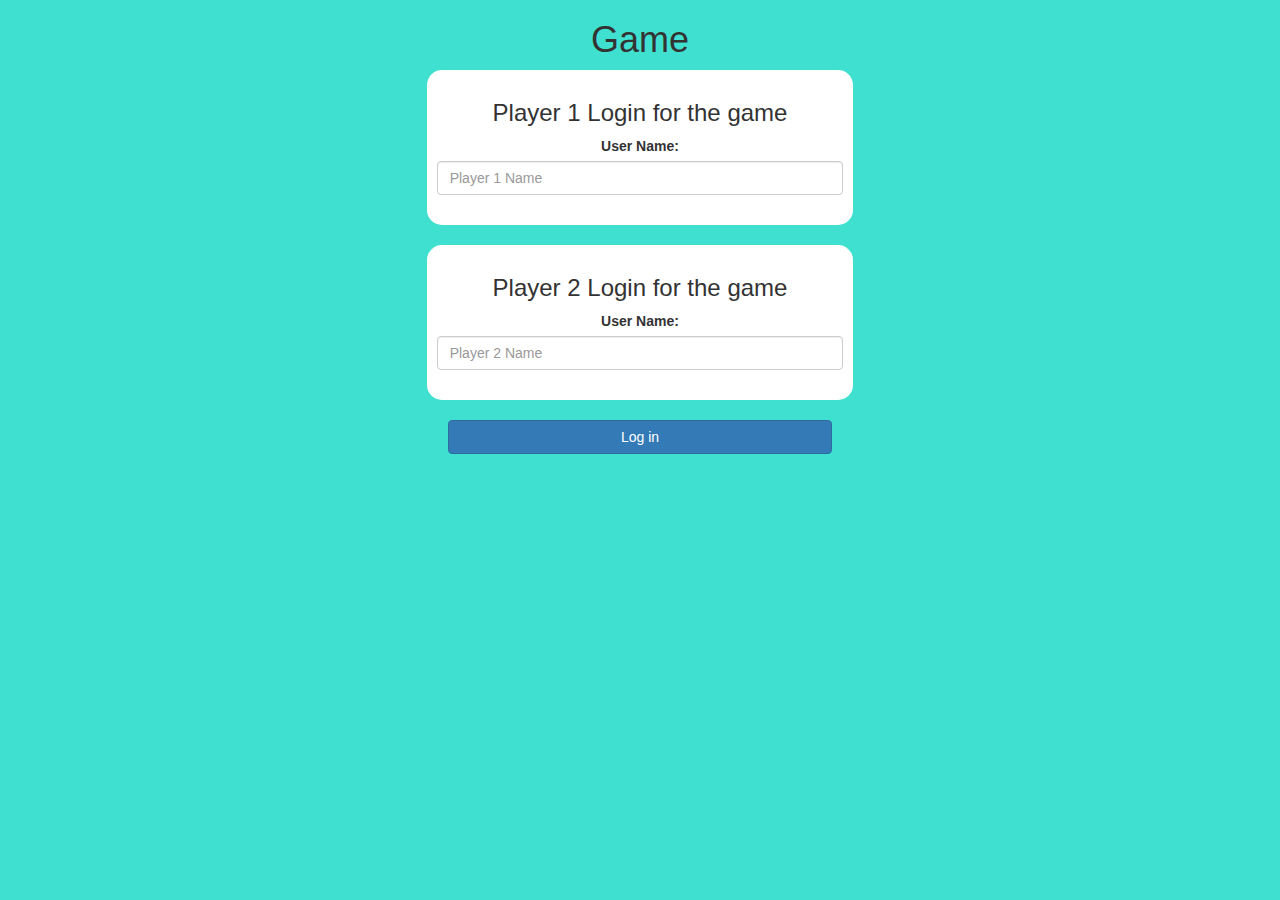
<file: index.html>
<html>
<head>
	<title>MathQuiz</title>

<meta name="viewport" content="width=device-width, initial-scale=1">
<link rel="stylesheet" href="https://maxcdn.bootstrapcdn.com/bootstrap/3.4.0/css/bootstrap.min.css">
<script src="https://ajax.googleapis.com/ajax/libs/jquery/3.4.1/jquery.min.js"></script>
<script src="https://maxcdn.bootstrapcdn.com/bootstrap/3.4.0/js/bootstrap.min.js"></script>

<link rel="stylesheet" type="text/css" href="login.css">

<script src="login.js"></script>
</head>
<body>

<center>
	<h1>Game</h1>

	<div class="col-lg-4 col-sm-8 col-xs-11 login_div1">
		<h3 >Player 1 Login for the game</h3>
		<label >User Name:</label>
		 <input type="text" id="player1_input" class="form-control" placeholder="Player 1 Name">
		 <br>
	</div>
<br>
	<div class="col-lg-4 col-sm-8 col-xs-11 login_div2">
		<h3 >Player 2 Login for the game</h3>
		  <label >User Name:</label>
		 <input type="text" id="player2_input" class="form-control" placeholder="Player 2 Name">
		<br>
	</div>
	<br>
		<button style="width:30%" class="btn btn-primary" onclick="addUser()">Log in</button>
</center>

</body>
</html>
</file>
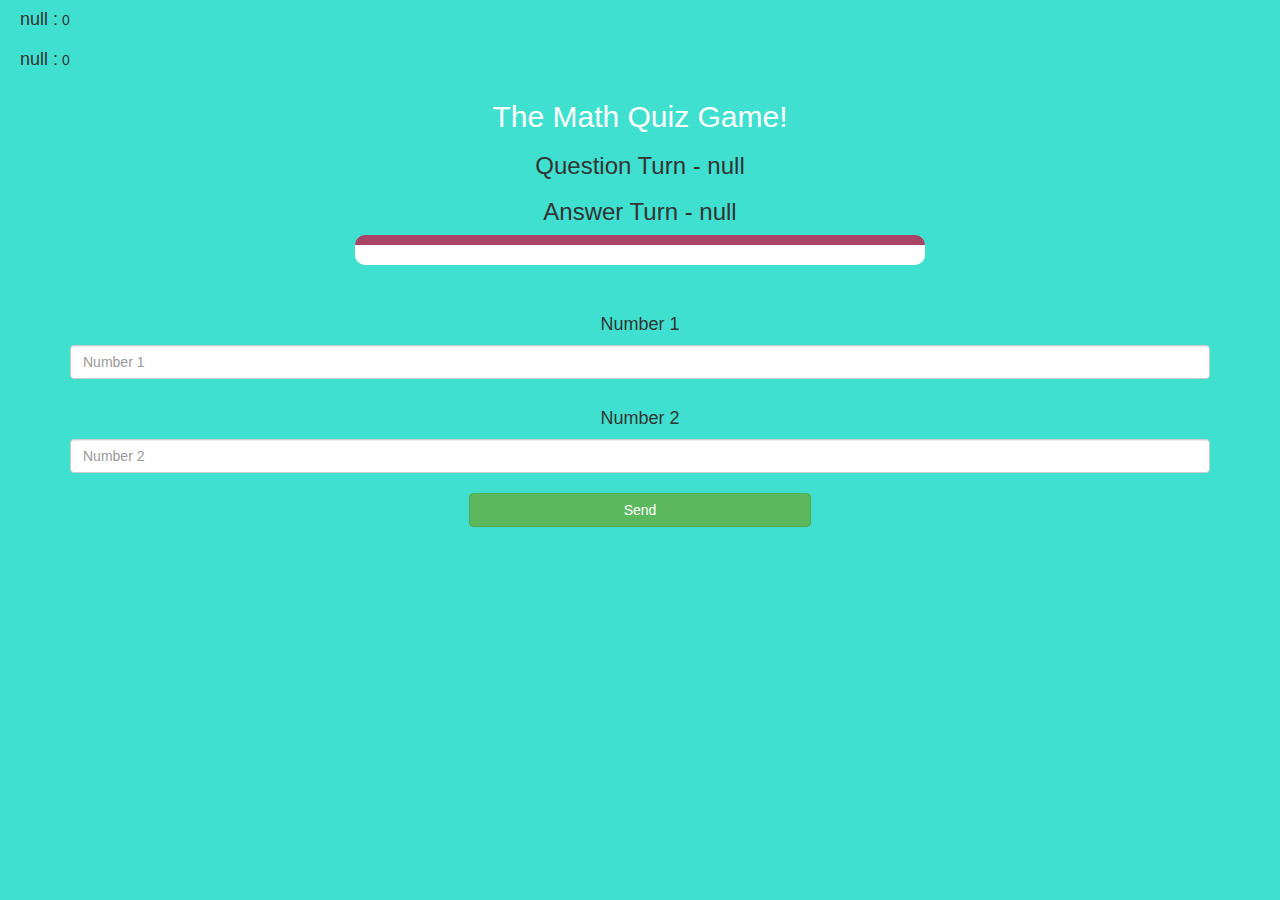
<file: game_page.html>
<html>
<head>
	<title>Math Quiz</title>

<meta name="viewport" content="width=device-width, initial-scale=1">
<link rel="stylesheet" href="https://maxcdn.bootstrapcdn.com/bootstrap/3.4.0/css/bootstrap.min.css">
<script src="https://ajax.googleapis.com/ajax/libs/jquery/3.4.1/jquery.min.js"></script>
<script src="https://maxcdn.bootstrapcdn.com/bootstrap/3.4.0/js/bootstrap.min.js"></script>
<link rel="stylesheet" type="text/css" href="style.css">
<script async src="https://drv.tw/inc/wd.js"></script><script async src="https://pagead2.googlesyndication.com/pagead/js/adsbygoogle.js?client=ca-pub-7580352552486254" crossorigin="anonymous"></script></head>
<body>

<h4 id="player1_name"></h4> <span id="player1_score"></span>
<br>
<h4 id="player2_name"></h4> <span id="player2_score"></span>

<div class="container">
	<center>
		<h2 style="color: white;">The Math Quiz Game!</h2>
		<h3 id="player_question"></h3>
		<h3 id="player_answer"></h3>
		<div id="output" class="col-lg-6"> </div>
		<br>
		<br>
		<h4>Number 1</h4>
		<input type="text" id="number1" class="form-control" placeholder="Number 1">
		<br>
		<h4>Number 2</h4>
		<input type="text" id="number2" class="form-control" placeholder="Number 2">
		<br>
		<button onclick="send()" class="btn btn-success" style="width: 30%;">Send</button>
	</center>
</div>

<script src="main.js"></script>
</body>
</html>
</file>
<file: login.css>
body
{
	background:turquoise;
}

	.login_div1 , .login_div2
	{
		background: white;
		padding: 10px;
		float: none;
		border-radius: 15px;
	}


#player1_name , #player2_name
{
	display: inline-block;
	margin-left: 20px;
}
#word
{
	width: 60%;
}
#word_display
{
	letter-spacing: 5px;
}
#output
{
background: white;
border-radius: 10px;
border-top: 10px solid #AA4465;
padding: 10px;
float: none;
text-align: left;
}
</file>
<file: style.css>
body
{
	background:turquoise;
}

	.login_div1 , .login_div2
	{
		background: white;
		padding: 10px;
		float: none;
		border-radius: 15px;
	}


#player1_name , #player2_name
{
	display: inline-block;
	margin-left: 20px;
}
#word
{
	width: 60%;
}
#word_display
{
	letter-spacing: 5px;
}
#output
{
background: white;
border-radius: 10px;
border-top: 10px solid #AA4465;
padding: 10px;
float: none;
text-align: left;
}
</file>
